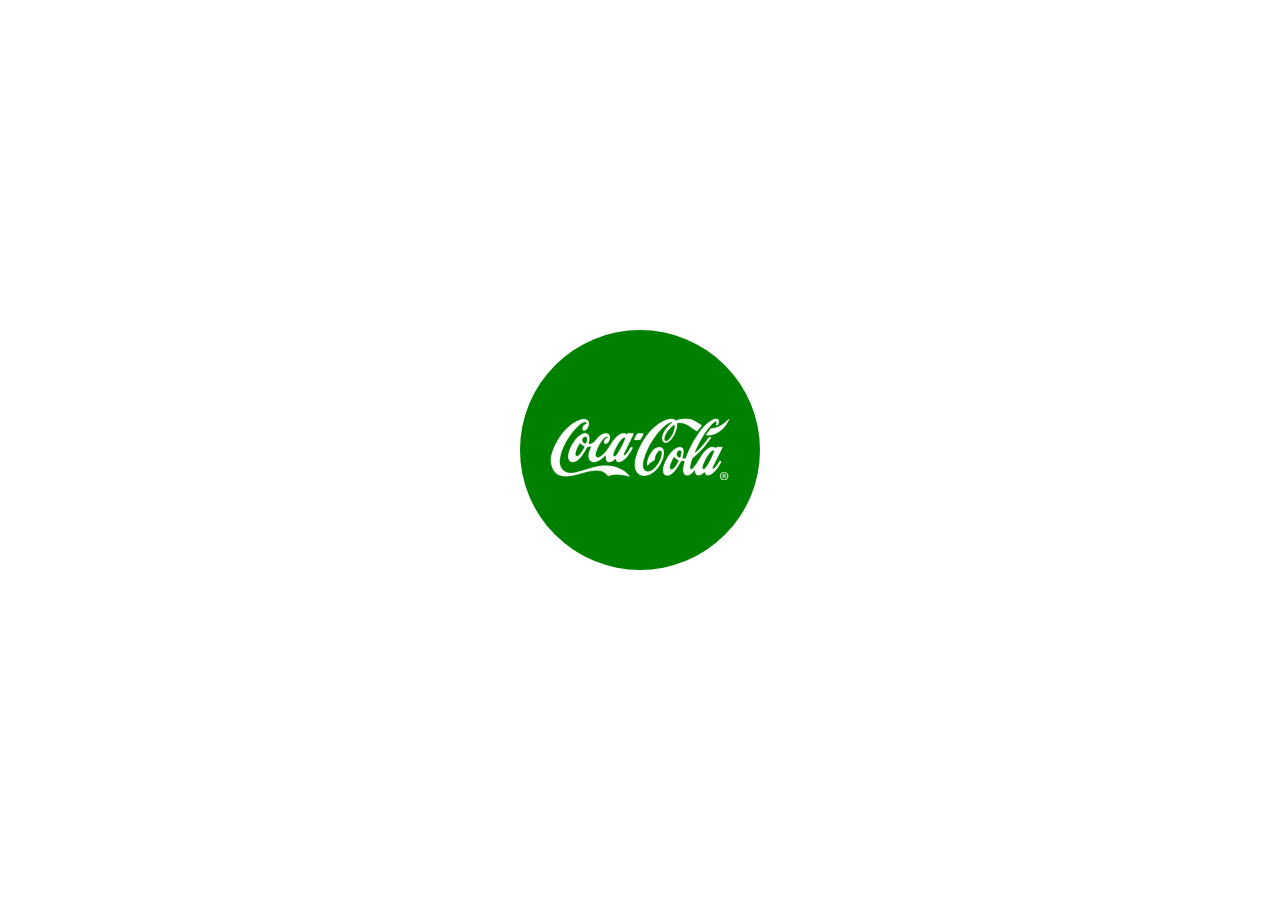
<file: Cocacola_card/index.html>
<!DOCTYPE html>
<html lang="en">
<head>
    <meta charset="UTF-8">
    <meta name="viewport" content="width=device-width, initial-scale=1.0">
    <title>Document</title>
    <link rel="stylesheet" href="style.css">
</head>
<body>
    <div class="card">
        <div class="circle" style="--clr:#f40103">
            <img src="cocacola_logo.png" class="logo">
        </div>
        <div class="content">
            <h2>CoCaCola</h2>
            <p>Lorem ipsum dolor sit amet consectetur, adipisicing elit. Laboriosam deleniti deserunt accusamus nesciunt, explicabo eum perferendis doloribus impedit ipsam ut! Eligendi, reprehenderit facilis corporis veniam molestiae suscipit laborum odit nihil.</p>
            <a href="#">Explore</a>
        </div>
        <img src="cocacola.png" class="product_img">
    </div>
</body>
</html>
</file>
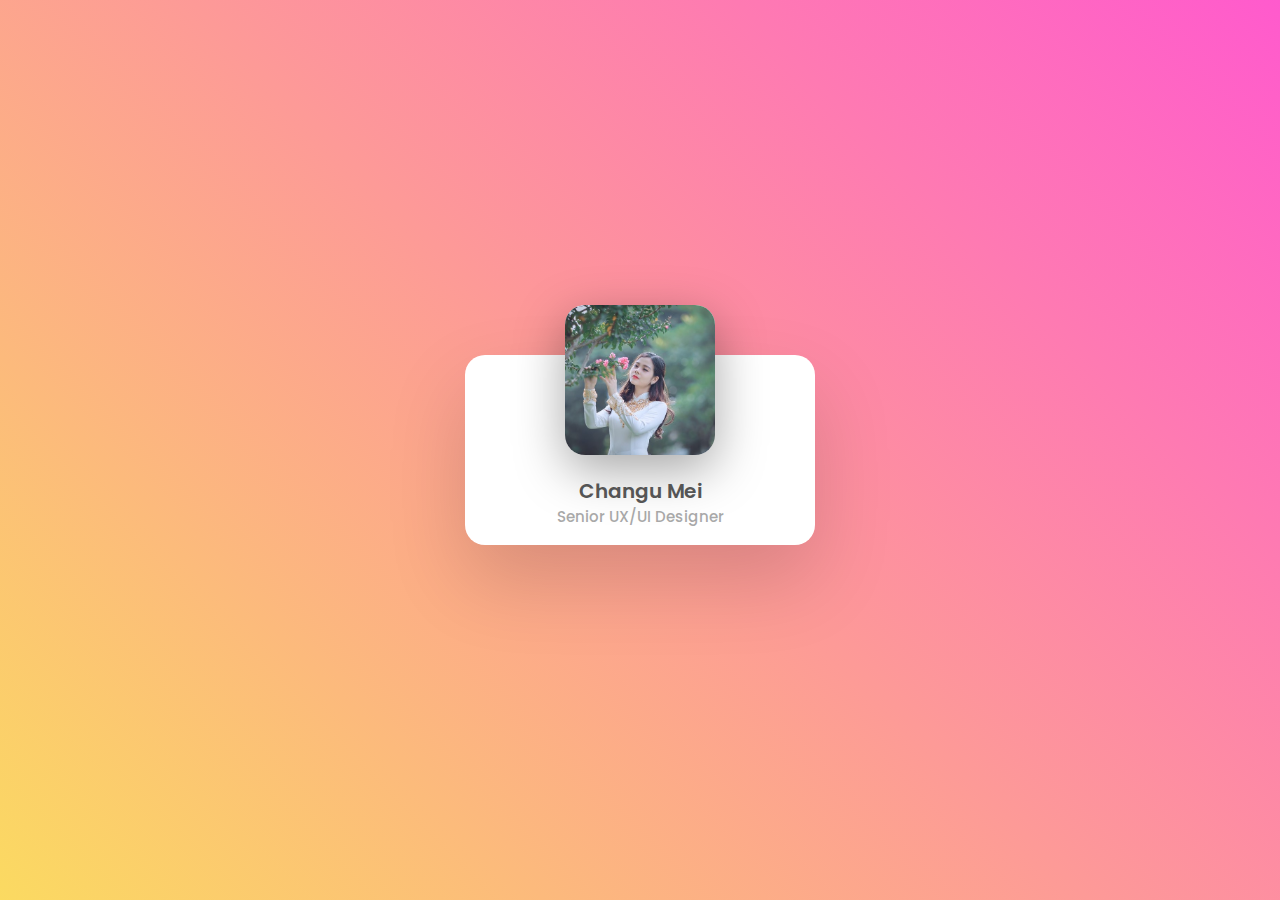
<file: ot-2/index.html>
<!DOCTYPE html>
<html lang="en">
<head>
    <meta charset="UTF-8">
    <meta name="viewport" content="width=device-width, initial-scale=1.0">
    <title>Document</title>
    <link rel="stylesheet" href="style.css">
</head>
<body>
    <div class="card">
         <div class="img-bx">
             <img src="dp.jpg" alt="profile">
         </div>
         <div class="content">
             <div class="details">
                 <h2>Changu Mei<br><span>Senior UX/UI Designer</span></h2>
                 <div class="data">
                     <h3>342<br><span>Posts</span></h3>
                     <h3>120K<br><span>Follower</span></h3>
                     <h3>285<br><span>Following</span></h3>
                 </div>
                 <div class="actionBtn">
                     <button>Follow</button>
                     <button>Message</button>
                 </div>
             </div>
         </div>
    </div>
</body>
</html>
</file>
<file: Cocacola_card/style.css>
@import url('https://fonts.googleapis.com/css2?family=Poppins:wght@300;400;500;600;700;800;900&display=swap');

* {
    margin: 0;
    padding: 0;
    box-sizing: border-box;
    font-family: 'Poppins', sans-serif;
}

body {
    display: flex;
    justify-content: center;
    align-items: center;
    flex-wrap: wrap;
    min-height: 100vh;
}
.card {
    position: relative;
    width: 300px;
    height: 350px;
    margin: 20px;
    border-radius: 20px;
    transition: 0.5s;
    transition-delay: 0.5s;
    display: flex;
    justify-content: flex-start;
    align-items: center;
}

.card:hover { 
    width: 600px;
    transition-delay: 0s;
}

.card .circle {
    position: absolute;
    top: 500;
    left: 60;
    width: 100%;
    height: 100%;
    border-radius: 20px;
    overflow: hidden;
    display: flex;
    justify-content: center;
    align-items: center;
}

.card .circle::before {
    content: '';
    position: absolute;
    top: 0;
    left: 0;
    width: 100%;
    height: 100%;
    background: green;
    clip-path: circle(120px at center);
    transition: 0.5s;
}

.card:hover .circle::before {
    clip-path: circle(400px at center);
}

.card .circle .logo {
    position: relative;
    width: 200px;
    transition: 0.5s;
    transition-delay: 0.5s;
}

.card:hover .circle .logo {
    transform: scale(0);
    transition-delay: 0s;
}

.content {
    position: relative;
    width: 50%;
    left: 20%;
    padding: 20px 20px 20px 40px;
    opacity: 0;
    transition: 00.5s;
    visibility: hidden;
}

.card:hover .content {
    left: 0;
    opacity: 1;
    visibility: visible;
    transition-delay: 0.5s;
}

.content h2 {
    text-transform: uppercase;
    color: #fff;
    font-size: 2.5em;
    line-height: 1em;
}

.content p {
    color: #fff;

}

.content a {
    position: relative;
    color: #111;
    background: #fff;
    padding: 10px 20px;
    border-radius: 10px;
    margin-top: 10px;
    display: inline-block;
    text-decoration: none;
    font-weight: 500;
}

.card .product_img {
    position: absolute;
    top: 50%;
    left: 50%;
    transform: translate(-50%, -50%) scale(0);
    height: 500px;
    transition:  0.5s;
    transition-delay: 00.0s;
}

.card:hover .product_img {
    left: 72%;
    transform: translate(-50%, -50%) scale(1);
    transition-delay: 00.5s;
}
</file>
<file: ot-2/style.css>
@import url('https://fonts.googleapis.com/css2?family=Poppins:wght@300;400;500;600;700;800;900&display=swap');

* {
    margin: 0;
    padding: 0;
    box-sizing: border-box;
    font-family: 'Poppins', sans-serif;
}

body {
    display: flex;
    justify-content: center;
    align-items: center;
    min-height: 100vh;
    background: linear-gradient(45deg, #fbda61, #ff5acd);
}

.card {
    position: relative;
    width: 350px;
    /*height: 450px;*/
    height: 190px;
    background: #fff;
    border-radius: 20px;
    box-shadow: 0 35px 80px rgba(0, 0, 0, 0.15);
    transition: 0.5s;
}

.card:hover {
    height: 450px;
}

.img-bx {
    position: absolute;
    width: 150px;
    height: 150px;
    background: #fff;
    border-radius: 20px;
    box-shadow: 0 15px 50px rgba(0, 0, 0, 0.35);
    left: 50%;
    top: -50px;
    transform: translateX(-50%);
    overflow: hidden;
    transition: 0.5s;
}

.img-bx img {
    position: absolute;
    top: 0;
    left: 0;
    width: 100%;
    height: 100%;
    object-fit: cover;
}

.card:hover .img-bx {
    width: 250px;
    height: 250px;
    transition: 00.5s;
}

.card .content {
    position: absolute;
    width: 100%;
    height: 100%;
    display: flex;
    justify-content: center;
    align-items: flex-end;
    overflow: hidden;
}

.card .content .details {
    padding: 40px;
    text-align: center;
    width: 100%;
    transition: 0.5s;
    transform: translateY(150px);
}

.card:hover .content .details {
    transform: translateY(0px);
}
.card .content .details h2 {
    font-size: 1.25em;
    font-weight: 600;
    color: #555;
    line-height: 1.2em;
}

.card .content .details h2 span {
    font-size: 0.75em;
    font-weight: 500;
    opacity: 0.5;
}

.card .content .details .data {
    display: flex;
    justify-content: space-between;
    margin: 20px 0;
}

.card .content .details .data h3 {
    font-size: 1em;
    color: #555;
    line-height: 1.2em;
    font-weight: 600;
}

.card .content .details .data h3 span {
    font-size: 0.85em;
    font-weight: 400;
    opacity: 0.5;
}

.card .content .details  .actionBtn {
    display: flex;
    justify-content: space-between;
}

.card .content .details  .actionBtn button {
    padding: 10px 30px;
    border-radius: 5px;
    border: none;
    outline: none;
    font-size: 1em;
    font-weight: 500;
    background: #ff5f95;
    color: #fff;
    cursor: pointer;
}

.card .content .details  .actionBtn button:nth-child(2) {
    border: 1px solid #999;
    color: #999;
    background: #fff;
}
</file>
